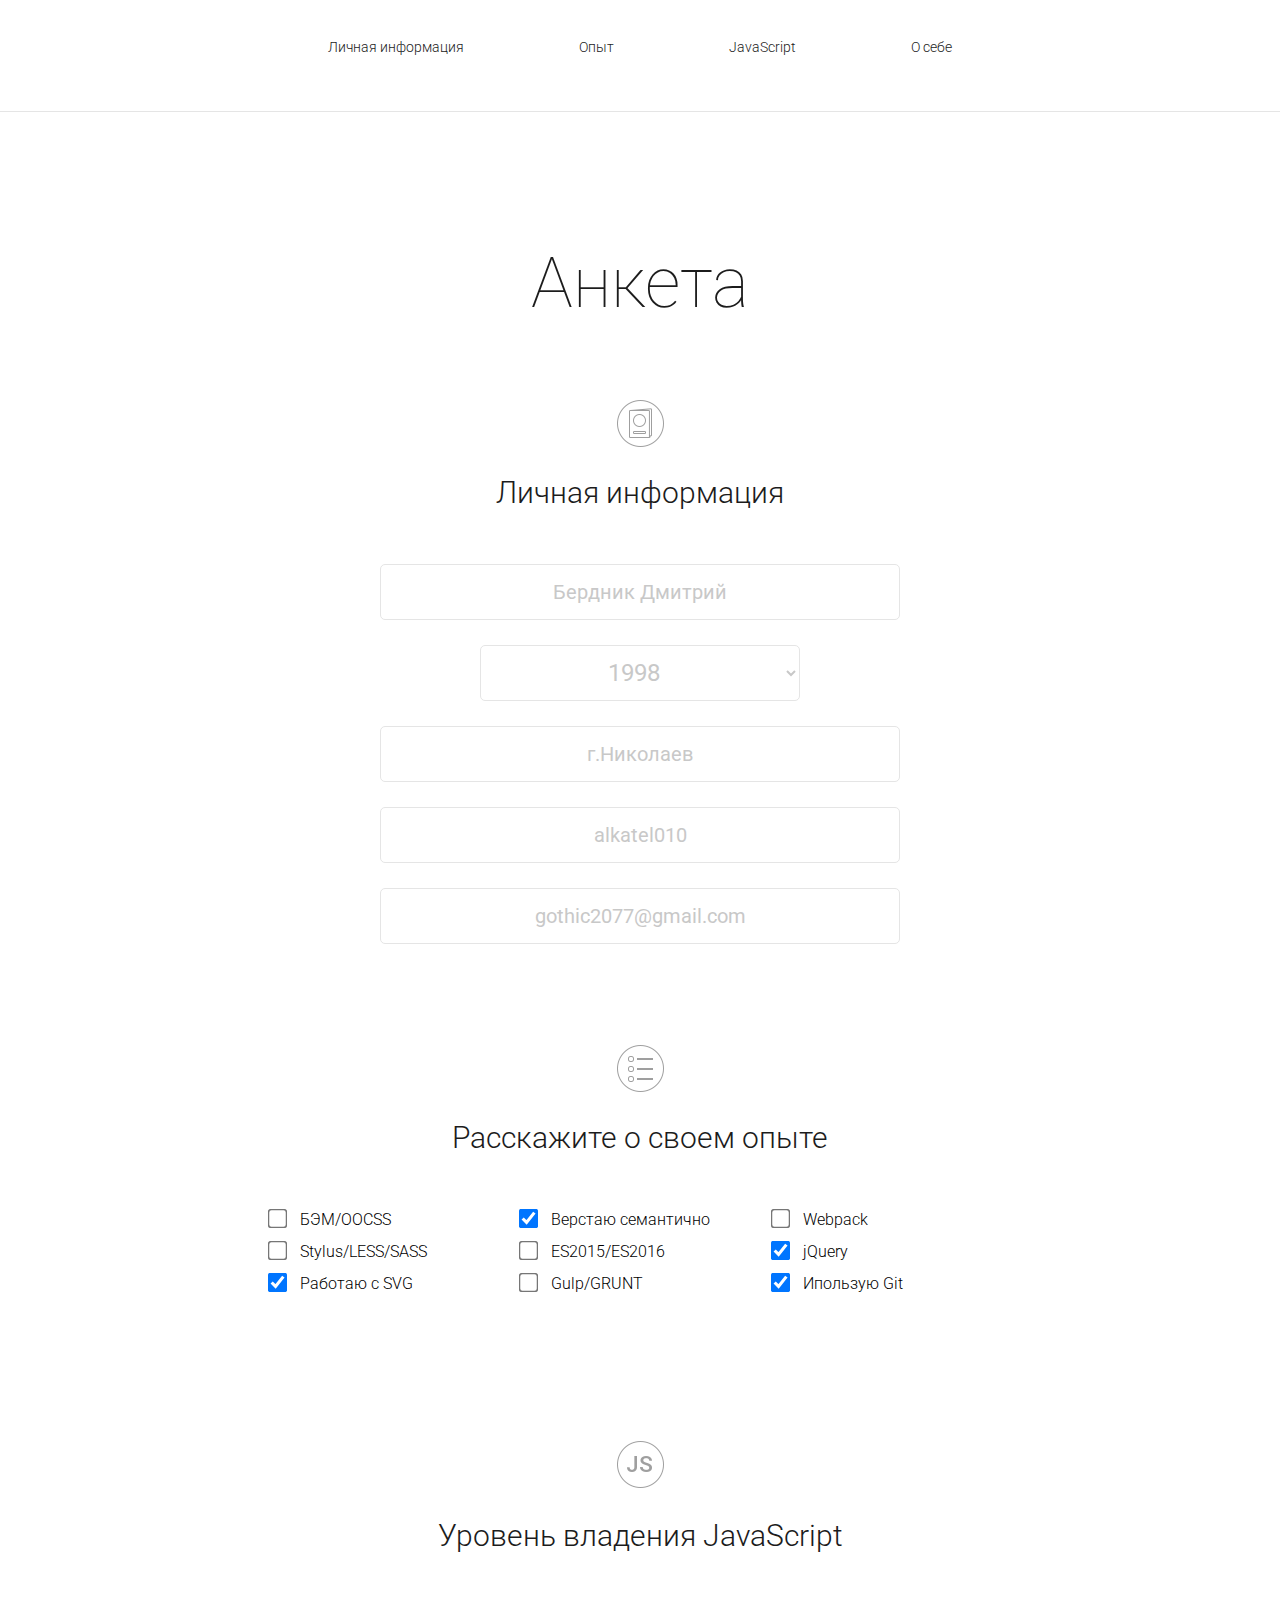
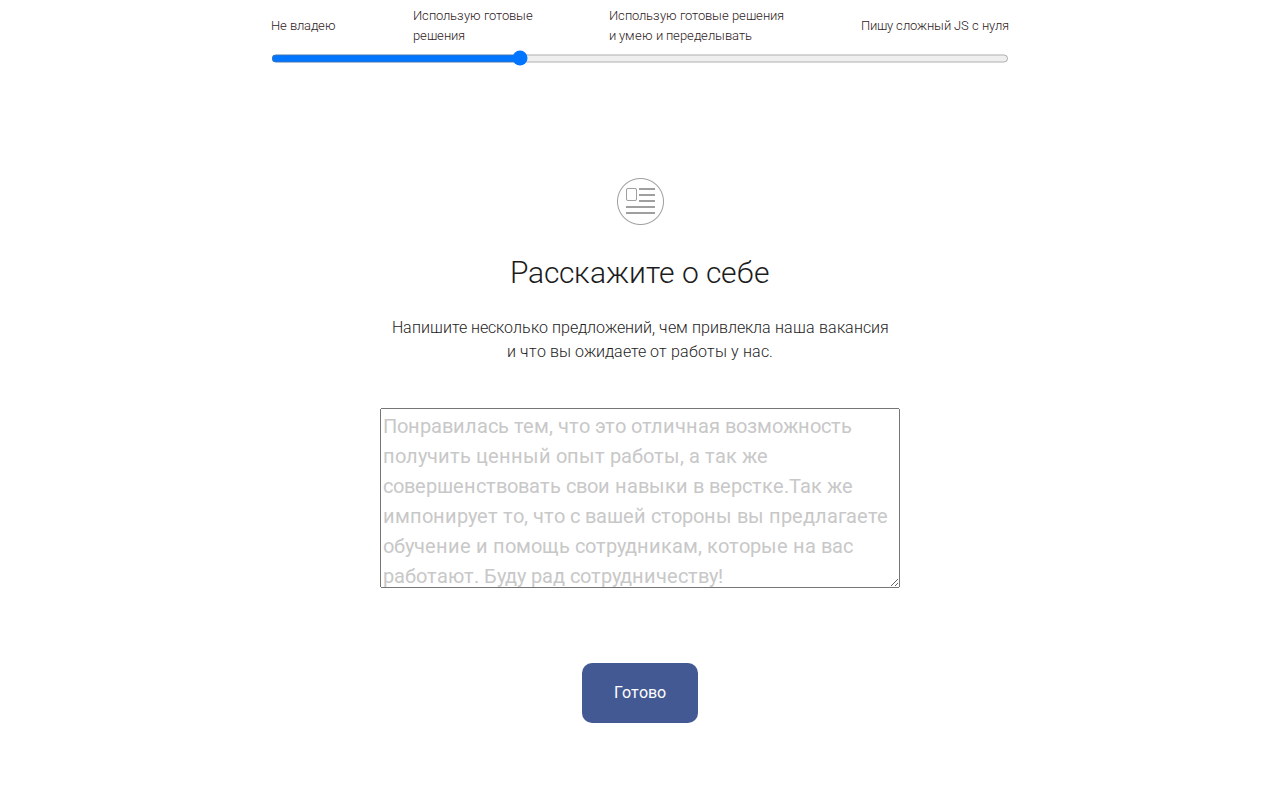
<file: index.html>
<!DOCTYPE html>
<html lang="en">
<head>
	<meta charset="UTF-8">
	<meta name="viewport" content="width=device-width, initial-scale=1.0">
	<link rel="preconnect" href="https://fonts.googleapis.com">
	<link rel="preconnect" href="https://fonts.gstatic.com" crossorigin>
	<link href="https://fonts.googleapis.com/css2?family=Roboto:wght@100;300;400&display=swap" rel="stylesheet"> 
	<link rel="stylesheet" href="css/bootstrap.min.css">
	<link rel="stylesheet" href="css/main.css">
	<title>Document</title>
</head>
<body>
	<header class="header" id="header">
		<div class="container">
			<nav class="menu-bar">
				<!-- создал кнопку менб-гамбургера,
				в css стилизовал!-->
				<div class="menu-btn">
				<span></span>
				<span></span>
				<span></span>
				</div>
				<ul class="menu">
					<li>
						<a href="index.html" class="info">
							Личная информация 
						</a>
					</li>
					<li>
						<a href="#expirience" class="expirience">
							Опыт  
						</a>  
					</li>
					<li>
						<a href="#java-script" class="javaskript-skill">
							JavaScript 
						</a>
					</li>
					<li>
						<a href="#bio" class="bio">
							 О себе
						</a>
					</li>
				</ul>
			</nav>
		</div>
	</header>
		<hr>
	<section class="info" id="info">
		<div class="container">
			<div class="offer">
				<h1>
					Анкета
				</h1>
				<img src="img/icon1.png" alt="icon" class="offer-icon">
				<h2>
					Личная информация
				</h2>
				</div>
				<!--тут создал обычную форму, недостаточно опыта для создания фокуса как на макете!-->
				<div class="form-bio">
					<input type="text"id="name" placeholder="Бердник Дмитрий">
					<select id="years">
				    	<option value="1998"> 1998</option>
				    	<option value="1997"> 1997</option>
				    	<option value="1996"> 1996</option>
				    	<option value="1995"> 1995</option>
				    	<option value="1994"> 1994</option>
				    	<option value="1993"> 1993</option>
				    	<option value="1992"> 1992</option>
				    	<option value="1992"> 1991</option>
				    	<option value="1992"> 1990</option>
				    	<option value="1992"> 1989</option>
				    	<option value="1992"> 1988</option>
				    	<option value="1992"> 1987</option>
					</select>
					<input type="text" id="town" placeholder="г.Николаев">
					<input type="text" id="skype" placeholder="alkatel010">
					<input type="email" id="mail" placeholder="gothic2077@gmail.com">
				</div>
				<img src="img/icon2.png" alt="icon" class="offer-icon">
				<div class="expirience" id="expirience">
					<h2>
						Расскажите о своем опыте
					</h2>
					<div class="skills">
							<ul class="skill-menu">
								<li>
									<input type="checkbox"/>
									<label for="skill">БЭМ/OOCSS</label>
								</li>
								<li>
									<input type="checkbox"/>
									<label for="skill">Stylus/LESS/SASS</label>
								</li>
								<li>
									<input type="checkbox"  checked="checked"/>
									<label for="skill">Работаю с SVG</label>
								</li>
								<li>
									<input type="checkbox"  checked="checked"/>
									<label for="skill">Верстаю семантично</label>
								</li>
								<li>
									<input type="checkbox"/>
									<label for="skill">ES2015/ES2016</label>
								</li>
								<li>
									<input type="checkbox"/>
									<label for="skill">Gulp/GRUNT</label>
								</li>
								<li>
									<input type="checkbox"/>
									<label for="skill">Webpack</label>
								</li>
								<li>
									<input type="checkbox"checked="checked"/>
									<label for="skill">jQuery</label>
								</li>
								<li>
									<input type="checkbox" checked="checked"/>
									<label for="skill">Ипользую Git</label>
								</li>
							</ul>
					</div>
				</div>
			<div class="javaskript-skill" id="java-script">
				<img src="img/icon3.png" alt="icon">
				<h2>
					Уровень владения JavaScript
				</h2>
				<div class="slider-bar">
					<ul class="slider-menu">
						<li>
							Не владею
						</li>
						<li>
							Использую готовые<br> решения
						</li>
						<li>
							Использую готовые решения<br> и умею и переделывать
						</li>
						<li>
							Пишу сложный JS с нуля
						</li>
					</ul>
					<!-- по умолчанию на моем уровне владения JS!-->
					<div class="slidecontainer">
					  <input type="range" min="1" max="4" value="2" class="slider" id="myRange">
					</div>
					<!-- к сожалению, я не работал со слайдерами с возможностью выбора соответсвующего пункта меню!-->
				</div>	
			</div>
		</div>
	</section>
	<section class="bio" id="bio">
		<div class="container">
			<img src="img/icon4.png" alt="icon">
			<h2>
				Расскажите о себе
			</h2>
			<p class="comment">
				Напишите несколько предложений, чем привлекла наша вакансия<br>
				и что вы ожидаете от работы у нас.
			</p>
			<textarea name="#" id="textarea" placeholder="Понравилась тем, что это отличная возможность получить ценный опыт работы, а так же совершенствовать свои навыки в верстке.Так же импонирует то, что с вашей стороны вы предлагаете обучение и помощь сотрудникам, которые на вас работают. Буду рад сотрудничеству!"
			></textarea>
			<a href="#" class="btn">
				Готово
			</a>
		</div>
	</section>
</body>
</html>
<script src="js/jquery-3.5.1.min.js"></script>
<script src="js/main.js"></script>

<!--
	В общей сложности, на создание макета было потрачено в районе 6 часов. 
	Такой хронометраж святаз с тем, что я пытался  длительное время попробовать внедрить слайдер на JavaSript, а так же сделать форму соотвествующую макету (Фокус при клике и прочее)
	Создание адаптива и адаптивного меню - трудностей не вызывает, подключение готовых решений так же.
!-->
</file>
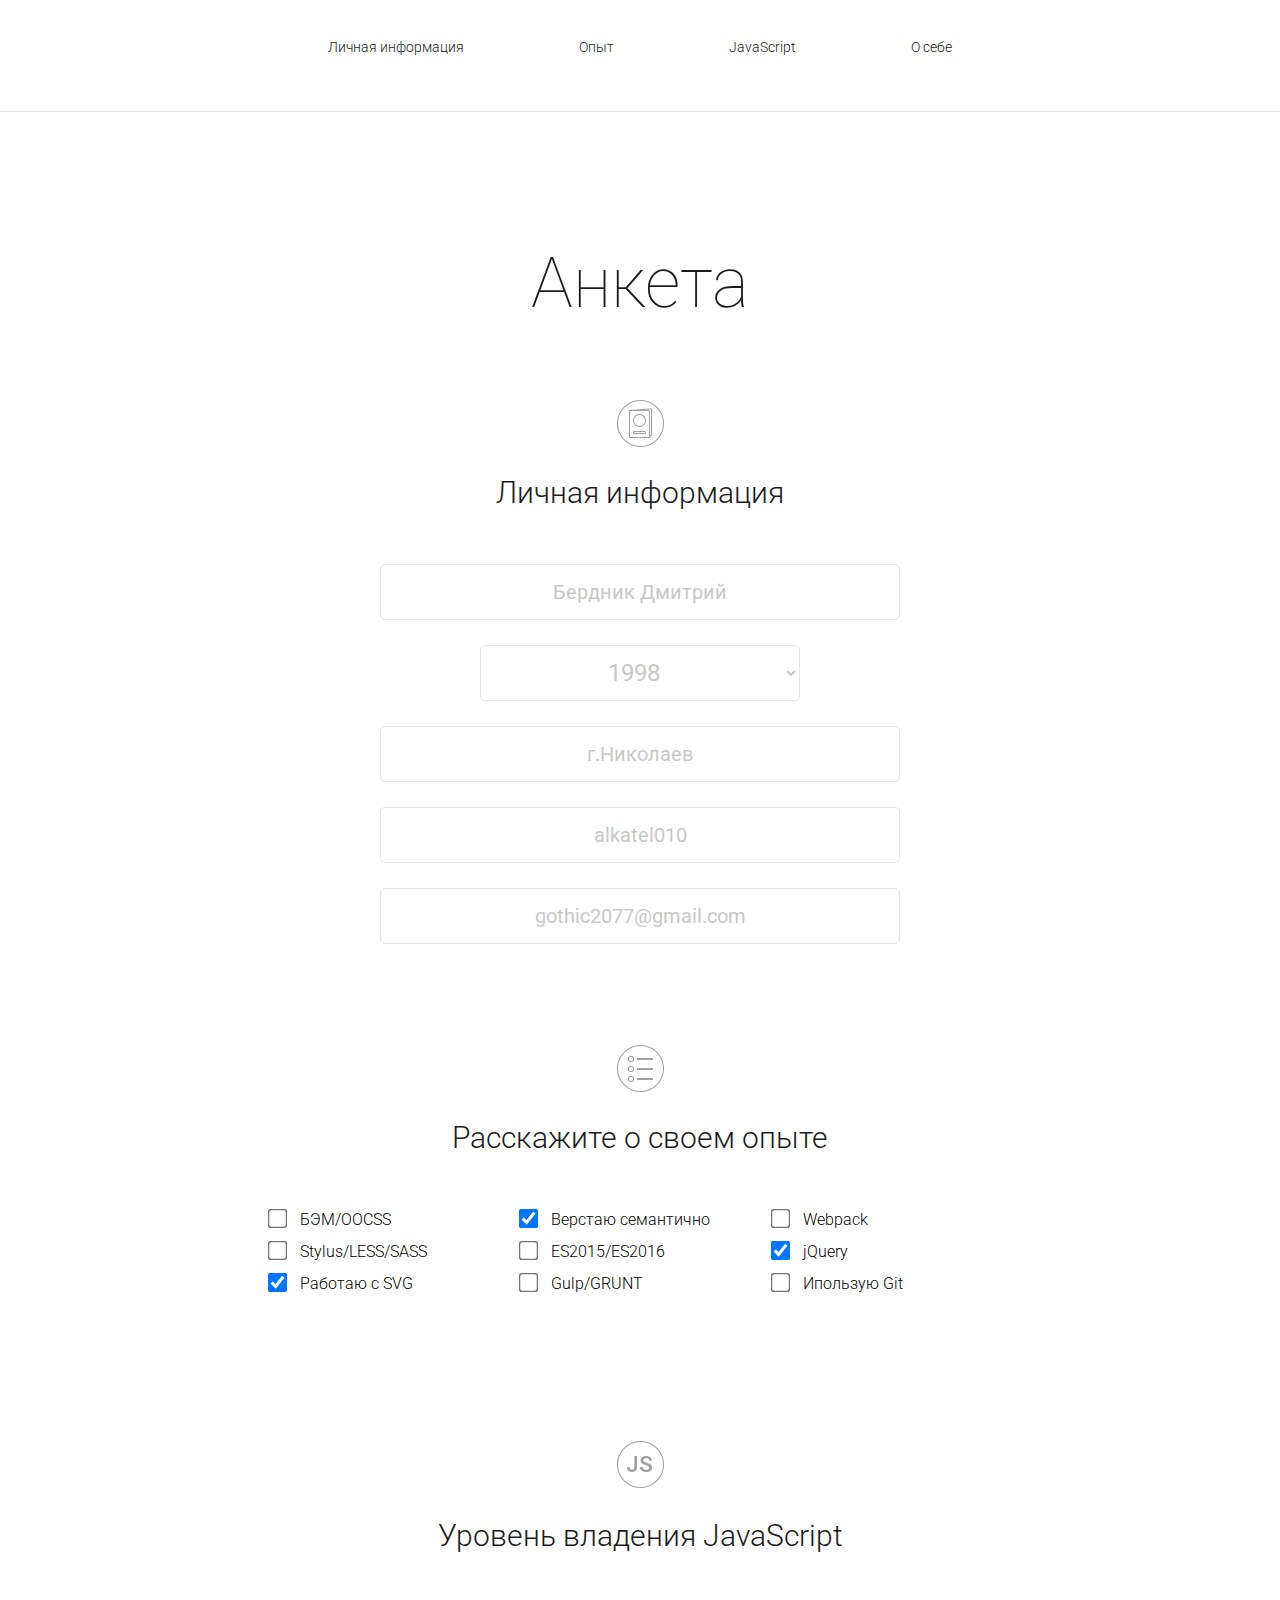
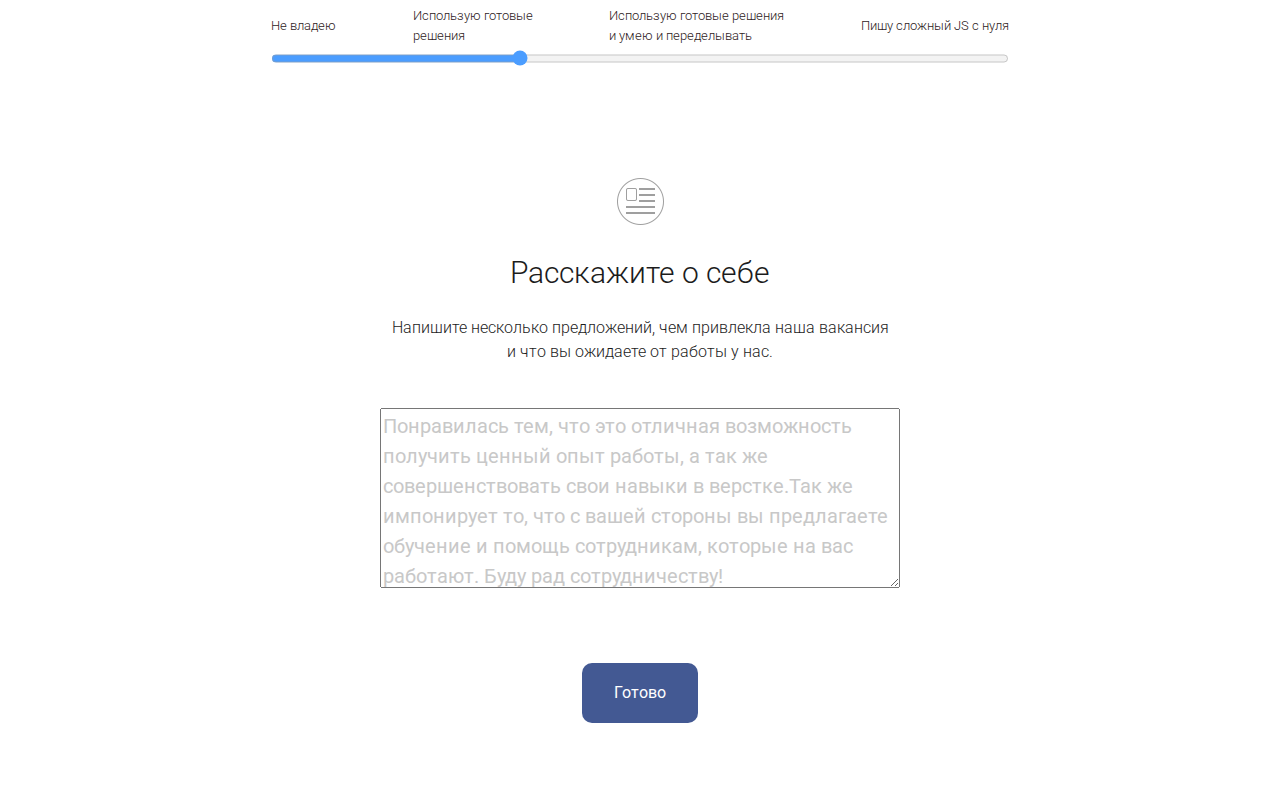
<file: test/index.html>
<!DOCTYPE html>
<html lang="en">
<head>
	<meta charset="UTF-8">
	<meta name="viewport" content="width=device-width, initial-scale=1.0">
	<link rel="preconnect" href="https://fonts.googleapis.com">
	<link rel="preconnect" href="https://fonts.gstatic.com" crossorigin>
	<link href="https://fonts.googleapis.com/css2?family=Roboto:wght@100;300;400&display=swap" rel="stylesheet"> 
	<link rel="stylesheet" href="css/bootstrap.min.css">
	<link rel="stylesheet" href="css/main.css">
	<title>Document</title>
</head>
<body>
	<header class="header" id="header">
		<div class="container">
			<nav class="menu-bar">
				<!-- создал кнопку менб-гамбургера,
				в css стилизовал!-->
				<div class="menu-btn">
				<span></span>
				<span></span>
				<span></span>
				</div>
				<ul class="menu">
					<li>
						<a href="index.html" class="info">
							Личная информация 
						</a>
					</li>
					<li>
						<a href="#expirience" class="expirience">
							Опыт  
						</a>  
					</li>
					<li>
						<a href="#java-script" class="javaskript-skill">
							JavaScript 
						</a>
					</li>
					<li>
						<a href="#bio" class="bio">
							 О себе
						</a>
					</li>
				</ul>
			</nav>
		</div>
	</header>
		<hr>
	<section class="info" id="info">
		<div class="container">
			<div class="offer">
				<h1>
					Анкета
				</h1>
				<img src="img/icon1.png" alt="icon" class="offer-icon">
				<h2>
					Личная информация
				</h2>
				</div>
				<!--тут создал обычную форму, недостаточно опыта для создания фокуса как на макете!-->
				<div class="form-bio">
					<input type="text"id="name" placeholder="Бердник Дмитрий">
					<select id="years">
				    	<option value="1998"> 1998</option>
				    	<option value="1997"> 1997</option>
				    	<option value="1996"> 1996</option>
				    	<option value="1995"> 1995</option>
				    	<option value="1994"> 1994</option>
				    	<option value="1993"> 1993</option>
				    	<option value="1992"> 1992</option>
				    	<option value="1992"> 1991</option>
				    	<option value="1992"> 1990</option>
				    	<option value="1992"> 1989</option>
				    	<option value="1992"> 1988</option>
				    	<option value="1992"> 1987</option>
					</select>
					<input type="text" id="town" placeholder="г.Николаев">
					<input type="text" id="skype" placeholder="alkatel010">
					<input type="email" id="mail" placeholder="gothic2077@gmail.com">
				</div>
				<img src="img/icon2.png" alt="icon" class="offer-icon">
				<div class="expirience" id="expirience">
					<h2>
						Расскажите о своем опыте
					</h2>
					<div class="skills">
							<ul class="skill-menu">
								<li>
									<input type="checkbox"/>
									<label for="skill">БЭМ/OOCSS</label>
								</li>
								<li>
									<input type="checkbox"/>
									<label for="skill">Stylus/LESS/SASS</label>
								</li>
								<li>
									<input type="checkbox"  checked="checked"/>
									<label for="skill">Работаю с SVG</label>
								</li>
								<li>
									<input type="checkbox"  checked="checked"/>
									<label for="skill">Верстаю семантично</label>
								</li>
								<li>
									<input type="checkbox"/>
									<label for="skill">ES2015/ES2016</label>
								</li>
								<li>
									<input type="checkbox"/>
									<label for="skill">Gulp/GRUNT</label>
								</li>
								<li>
									<input type="checkbox"/>
									<label for="skill">Webpack</label>
								</li>
								<li>
									<input type="checkbox"checked="checked"/>
									<label for="skill">jQuery</label>
								</li>
								<li>
									<input type="checkbox"/>
									<label for="skill">Ипользую Git</label>
								</li>
							</ul>
					</div>
				</div>
			<div class="javaskript-skill" id="java-script">
				<img src="img/icon3.png" alt="icon">
				<h2>
					Уровень владения JavaScript
				</h2>
				<div class="slider-bar">
					<ul class="slider-menu">
						<li>
							Не владею
						</li>
						<li>
							Использую готовые<br> решения
						</li>
						<li>
							Использую готовые решения<br> и умею и переделывать
						</li>
						<li>
							Пишу сложный JS с нуля
						</li>
					</ul>
					<!-- по умолчанию на моем уровне владения JS!-->
					<div class="slidecontainer">
					  <input type="range" min="1" max="4" value="2" class="slider" id="myRange">
					</div>
					<!-- к сожалению, я не работал со слайдерами с возможностью выбора соответсвующего пункта меню!-->
				</div>	
			</div>
		</div>
	</section>
	<section class="bio" id="bio">
		<div class="container">
			<img src="img/icon4.png" alt="icon">
			<h2>
				Расскажите о себе
			</h2>
			<p class="comment">
				Напишите несколько предложений, чем привлекла наша вакансия<br>
				и что вы ожидаете от работы у нас.
			</p>
			<textarea name="#" id="textarea" placeholder="Понравилась тем, что это отличная возможность получить ценный опыт работы, а так же совершенствовать свои навыки в верстке.Так же импонирует то, что с вашей стороны вы предлагаете обучение и помощь сотрудникам, которые на вас работают. Буду рад сотрудничеству!"
			></textarea>
			<a href="#" class="btn">
				Готово
			</a>
		</div>
	</section>
</body>
</html>
<script src="js/jquery-3.5.1.min.js"></script>
<script src="js/main.js"></script>

<!--
	В общей сложности, на создание макета было потрачено в районе 6 часов. 
	Такой хронометраж святаз с тем, что я пытался  длительное время попробовать внедрить слайдер на JavaSript, а так же сделать форму соотвествующую макету (Фокус при клике и прочее)
	Создание адаптива и адаптивного меню - трудностей не вызывает, подключение готовых решений так же.
!-->
</file>
<file: css/main.css>
body {
	padding: 0;
	margin: 0;
	font-family: 'Roboto', sans-serif;
	color: #1c1c1c;
}

	div, p, input, header, a, form {
	box-sizing: border-box;
	border-bottom: 1px solid transparent;
}

a{
	color: #1c1c1c;
	font-size: 14px;
	font-weight: 300;
}

a:hover{
	color: #435993;
	text-decoration: none;
}

.header{
	padding-bottom: 34px;
}

p{
	margin: 0;
	padding: 0;
}

h1, h2, h3, h4, h5, h6{
	margin: 0;
	padding: 0;
}

ul, li, a  {
	display: block;
	padding: 0;
	margin: 0;
}

.container {
	width: 768px;
	margin: 0 auto;
}

.menu-bar{
	padding-top: 37px;
}

.menu{
	display: flex;
	align-items: center;
	justify-content: space-around;
}

.offer h1{
	margin-top: 129px;
	text-align: center;
	font-size: 70px;
	font-weight: 100;
}

.offer-icon{
	display: block;
	margin: 0 auto;
	margin-top: 75px;
	margin-bottom: 28px;
}

h2{
	font-size: 30px;
	font-weight: 300;
	text-align: center;
	margin-bottom: 52px;
}

.form-bio input{
	color: #1c1c1c;
	font-size: 20px;
	font-weight: 400;
	width: 520px;
	text-align: center;
	padding: 12px 0 12px 0;
	display: block;
	margin: 0 auto;
	margin-bottom: 25px;
	border: 1px solid #e5e5e5;
	border-radius: 5px;
	background-color: rgba(217, 217, 217, 0);
}

input::placeholder{
	color: #c8c8c8;
	font-size: 20px;
	font-weight: 400;
}

.form-bio select{
	color: #c8c8c8;
	font-size: 24px;
	font-weight: 400;
	width: 320px;
	padding: 12px 0 12px 0;
	display: block;
	margin: 0 auto;
	margin-bottom: 25px;
	border: 1px solid #e5e5e5;
	border-radius: 5px;
	background-color: rgba(217, 217, 217, 0);
	text-align: center;
	text-align-last: center; 
}

select:focus{
	color: #435993;
	font-size: 20px;
	font-weight: 300;
}


.skill-menu{
  list-style: none;
  column-count: 3;


}	

.skill-menu li{
    font-size: 16px;
	font-weight: 300;
	color: #000;
}

input[type=checkbox]{
	transform: scale(1.5);
}



.skill-menu input{
	margin-right: 12px;
}


.javaskript-skill img{
	margin: 0 auto;
	margin-top: 135px;
	margin-bottom: 30px;
	display: block;
}

.slider-menu{
	display: flex;
	justify-content: space-between;
	align-items: center;
}

.slider-bar li{
	font-size: 13px;
	font-weight: 300;
	color: #2e211c;
	margin-bottom: 5px;
}

input[type=range]{
	width: 100%;
}



#bio{
	padding-bottom: 75px;
}

.bio img{
	display: block;
	margin: 0 auto;
	margin-top: 100px;
	margin-bottom: 30px;
}

.bio h2{
	margin-bottom: 25px;
}

.comment{
	text-align: center;
}

p.comment{
	font-size: 16px;
	font-weight: 300;
	margin-bottom: 43px;
}

.bio textarea{
	font-size: 20px;
	font-weight: 400;
	color: #1c1c1c;
	width: 520px;
	height: 180px;
	display: block;
	margin: 0 auto;
}


textarea::placeholder{
	font-size: 20px;
	font-weight: 400;
	color: #c8c8c8;
}

.btn{
	display: block;
	margin: 0 auto;
	margin-top: 75px;
	border-radius: 10px;
 	background-color: rgb(67, 89, 147);
   	width: 116px;
   	color: white;
   	text-align: center;
   	padding: 17px 0 17px 0;
}

.btn:hover{
	color: #fff;
	background-color: #2b3c6b;
}


.menu-btn {
	display: none;
	width: 30px;
	height: 30px;
	position: relative;
	z-index:2;
	overflow: hidden;
}

.menu-btn span {
	width: 30px;
	height: 2px;
	position: absolute;
	top: 50%;
	left: 50%;
	transform: translate(-50%, -50%);
	background-color: #000;
	transition: all 0.8s;
}
.menu-btn span:nth-of-type(2) {
	top: calc(50% - 5px);
}
.menu-btn span:nth-of-type(3) {
	top: calc(50% + 5px);
}




@media screen and (max-width: 1200px) {
	
}


@media screen and (max-width: 992px) {
	.container{
		width: 720px;
	}

	.skill-menu{
		display: grid;
		justify-content: center;
	}

	.javaskript-skill img{
		margin-top: 80px;
	}

	.slider-menu li{
		font-size: 11px;
	}

	.bio img{
		margin-top: 75px;
	}

	textarea::placeholder{
		font-size: 19px;
	}
}	

@media screen and (max-width: 767px){
	.container{
		width: 540px;
	}

	ul.menu{
		display: none;

	}

	.menu-btn{
	margin-right: auto;
	display: block;
	margin-top: 30px;
	}

	.menu a{
		font-size: 16px;
		font-weight: 400;
		color: #fff;
		padding: 20px 20px 20px 20px;
		margin: 0;
	}

	.menu a:hover{
		cursor: pointer;
	}

	.menu{
		background: black;
		opacity: 0.6;
		width: 40%;
	}

}


@media screen and (max-width: 576px){
	.container{
		width: 100%
	}

	.menu-btn{
		margin: 0 auto;
	}	

	.menu{
		width: 50%;
	}

	ul.menu{
		margin: 0 auto;
	}

	.menu a{
		font-size: 14px;
		padding: 10px;
		text-align: center;
	}

	.form-bio input	{
		width: 100%;
	}

	.form-bio select{
		width: 75%;
	}

	.slider-menu li{
		font-size: 6px;
		font-weight: bold;
	}

	.bio textarea{
		font-size: 12px;
		width: 100%
	}

	.btn{
		width: 100%;
		margin-top: 25px;
	}
}

@media screen and (max-width: 320px){
	.container{
		width: 100%
	}

	.menu-btn{
		margin: 0 auto;
	}	

	.menu{
		width: 50%;
	}

	ul.menu{
		margin: 0 auto;
	}

	.menu a{
		font-size: 14px;
		padding: 10px;
		text-align: center;
	}

	.form-bio input	{
		width: 100%;
	}

	.form-bio select{
		width: 75%;
	}

	.slider-menu li{
		font-size: 6px;
		font-weight: bold;
	}

	.bio textarea{
		font-size: 12px;
		width: 100%
	}

	.btn{
		width: 100%;
		margin-top: 25px;
	}
}
</file>
<file: test/css/main.css>
body {
	padding: 0;
	margin: 0;
	font-family: 'Roboto', sans-serif;
	color: #1c1c1c;
}

	div, p, input, header, a, form {
	box-sizing: border-box;
	border-bottom: 1px solid transparent;
}

a{
	color: #1c1c1c;
	font-size: 14px;
	font-weight: 300;
}

a:hover{
	color: #435993;
	text-decoration: none;
}

.header{
	padding-bottom: 34px;
}

p{
	margin: 0;
	padding: 0;
}

h1, h2, h3, h4, h5, h6{
	margin: 0;
	padding: 0;
}

ul, li, a  {
	display: block;
	padding: 0;
	margin: 0;
}

.container {
	width: 768px;
	margin: 0 auto;
}

.menu-bar{
	padding-top: 37px;
}

.menu{
	display: flex;
	align-items: center;
	justify-content: space-around;
}

.offer h1{
	margin-top: 129px;
	text-align: center;
	font-size: 70px;
	font-weight: 100;
}

.offer-icon{
	display: block;
	margin: 0 auto;
	margin-top: 75px;
	margin-bottom: 28px;
}

h2{
	font-size: 30px;
	font-weight: 300;
	text-align: center;
	margin-bottom: 52px;
}

.form-bio input{
	color: #1c1c1c;
	font-size: 20px;
	font-weight: 400;
	width: 520px;
	text-align: center;
	padding: 12px 0 12px 0;
	display: block;
	margin: 0 auto;
	margin-bottom: 25px;
	border: 1px solid #e5e5e5;
	border-radius: 5px;
	background-color: rgba(217, 217, 217, 0);
}

input::placeholder{
	color: #c8c8c8;
	font-size: 20px;
	font-weight: 400;
}

.form-bio select{
	color: #c8c8c8;
	font-size: 24px;
	font-weight: 400;
	width: 320px;
	padding: 12px 0 12px 0;
	display: block;
	margin: 0 auto;
	margin-bottom: 25px;
	border: 1px solid #e5e5e5;
	border-radius: 5px;
	background-color: rgba(217, 217, 217, 0);
	text-align: center;
	text-align-last: center; 
}

select:focus{
	color: #435993;
	font-size: 20px;
	font-weight: 300;
}


.skill-menu{
  list-style: none;
  column-count: 3;


}	

.skill-menu li{
    font-size: 16px;
	font-weight: 300;
	color: #000;
}

input[type=checkbox]{
	transform: scale(1.5);
}



.skill-menu input{
	margin-right: 12px;
}


.javaskript-skill img{
	margin: 0 auto;
	margin-top: 135px;
	margin-bottom: 30px;
	display: block;
}

.slider-menu{
	display: flex;
	justify-content: space-between;
	align-items: center;
}

.slider-bar li{
	font-size: 13px;
	font-weight: 300;
	color: #2e211c;
	margin-bottom: 5px;
}


.slidecontainer {
  width: 100%; /* Ширина внешнего контейнера */
}

/* Сам ползунок */
.slider {
 
  width: 100%; /* Полная ширина */
  /* Фон */
  outline: none; /* Удалить контур */
  opacity: 0.7; /* Установите прозрачность (для эффектов наведения мыши при наведении курсора) */
  -webkit-transition: .2s; /* 0.2 секундный переход при наведении курсора */
  transition: opacity .2s;
}

/* Эффекты наведения курсора мыши */
.slider:hover {
  opacity: 1; /* Полностью отображается при наведении курсора мыши */
}

/*Ползунок обработчик (использовать -webkit- (Chrome, Opera, Safari, Edge) и -moz- (Firefox) чтобы переопределить внешний вид по умолчанию ) */
.slider::-webkit-slider-thumb {
  -webkit-appearance: none; /* Переопределить внешний вид по умолчанию */
  appearance: none;
  width: 20px; /* Установите определенную ширину обработчика ползунка */
  height: 15px; /* Высота обработчика ползунка */
  background: #fff; /* Фон маркера */
  cursor: pointer; /* Курсор при наведении */
}

.slider::-moz-range-thumb {
  width: 12px; /* Установите определенную ширину обработчика ползунка */
  height: 30px; /* Высота обработчика подзунка */
  background: #fff; /* фон маркера */
  cursor: pointer; /* Курсор при наведении */
}

#bio{
	padding-bottom: 75px;
}

.bio img{
	display: block;
	margin: 0 auto;
	margin-top: 100px;
	margin-bottom: 30px;
}

.bio h2{
	margin-bottom: 25px;
}

.comment{
	text-align: center;
}

p.comment{
	font-size: 16px;
	font-weight: 300;
	margin-bottom: 43px;
}

.bio textarea{
	font-size: 20px;
	font-weight: 400;
	color: #1c1c1c;
	width: 520px;
	height: 180px;
	display: block;
	margin: 0 auto;
}


textarea::placeholder{
	font-size: 20px;
	font-weight: 400;
	color: #c8c8c8;
}

.btn{
	display: block;
	margin: 0 auto;
	margin-top: 75px;
	border-radius: 10px;
 	background-color: rgb(67, 89, 147);
   	width: 116px;
   	color: white;
   	text-align: center;
   	padding: 17px 0 17px 0;
}

.btn:hover{
	color: #fff;
	background-color: #2b3c6b;
}


.menu-btn {
	display: none;
	width: 30px;
	height: 30px;
	position: relative;
	z-index:2;
	overflow: hidden;
}

.menu-btn span {
	width: 30px;
	height: 2px;
	position: absolute;
	top: 50%;
	left: 50%;
	transform: translate(-50%, -50%);
	background-color: #000;
	transition: all 0.8s;
}
.menu-btn span:nth-of-type(2) {
	top: calc(50% - 5px);
}
.menu-btn span:nth-of-type(3) {
	top: calc(50% + 5px);
}




@media screen and (max-width: 1200px) {
	
}


@media screen and (max-width: 992px) {
	.container{
		width: 720px;
	}

	.skill-menu{
		display: grid;
		justify-content: center;
	}

	.javaskript-skill img{
		margin-top: 80px;
	}

	.slider-menu li{
		font-size: 11px;
	}

	.bio img{
		margin-top: 75px;
	}

	textarea::placeholder{
		font-size: 19px;
	}
}	

@media screen and (max-width: 767px){
	.container{
		width: 540px;
	}

	ul.menu{
		display: none;

	}

	.menu-btn{
	margin-right: auto;
	display: block;
	margin-top: 30px;
	}

	.menu a{
		font-size: 16px;
		font-weight: 400;
		color: #fff;
		padding: 20px 20px 20px 20px;
		margin: 0;
	}

	.menu a:hover{
		cursor: pointer;
	}

	.menu{
		background: black;
		opacity: 0.6;
		width: 40%;
	}

}


@media screen and (max-width: 576px){
	.container{
		width: 100%
	}

	.menu-btn{
		margin: 0 auto;
	}	

	.menu{
		width: 50%;
	}

	ul.menu{
		margin: 0 auto;
	}

	.menu a{
		font-size: 14px;
		padding: 10px;
		text-align: center;
	}

	.form-bio input	{
		width: 100%;
	}

	.form-bio select{
		width: 75%;
	}

	.slider-menu li{
		font-size: 6px;
		font-weight: bold;
	}

	.bio textarea{
		font-size: 12px;
		width: 100%
	}

	.btn{
		width: 100%;
		margin-top: 25px;
	}
}

@media screen and (max-width: 320px){
	.container{
		width: 100%
	}

	.menu-btn{
		margin: 0 auto;
	}	

	.menu{
		width: 50%;
	}

	ul.menu{
		margin: 0 auto;
	}

	.menu a{
		font-size: 14px;
		padding: 10px;
		text-align: center;
	}

	.form-bio input	{
		width: 100%;
	}

	.form-bio select{
		width: 75%;
	}

	.slider-menu li{
		font-size: 6px;
		font-weight: bold;
	}

	.bio textarea{
		font-size: 12px;
		width: 100%
	}

	.btn{
		width: 100%;
		margin-top: 25px;
	}
}
</file>
